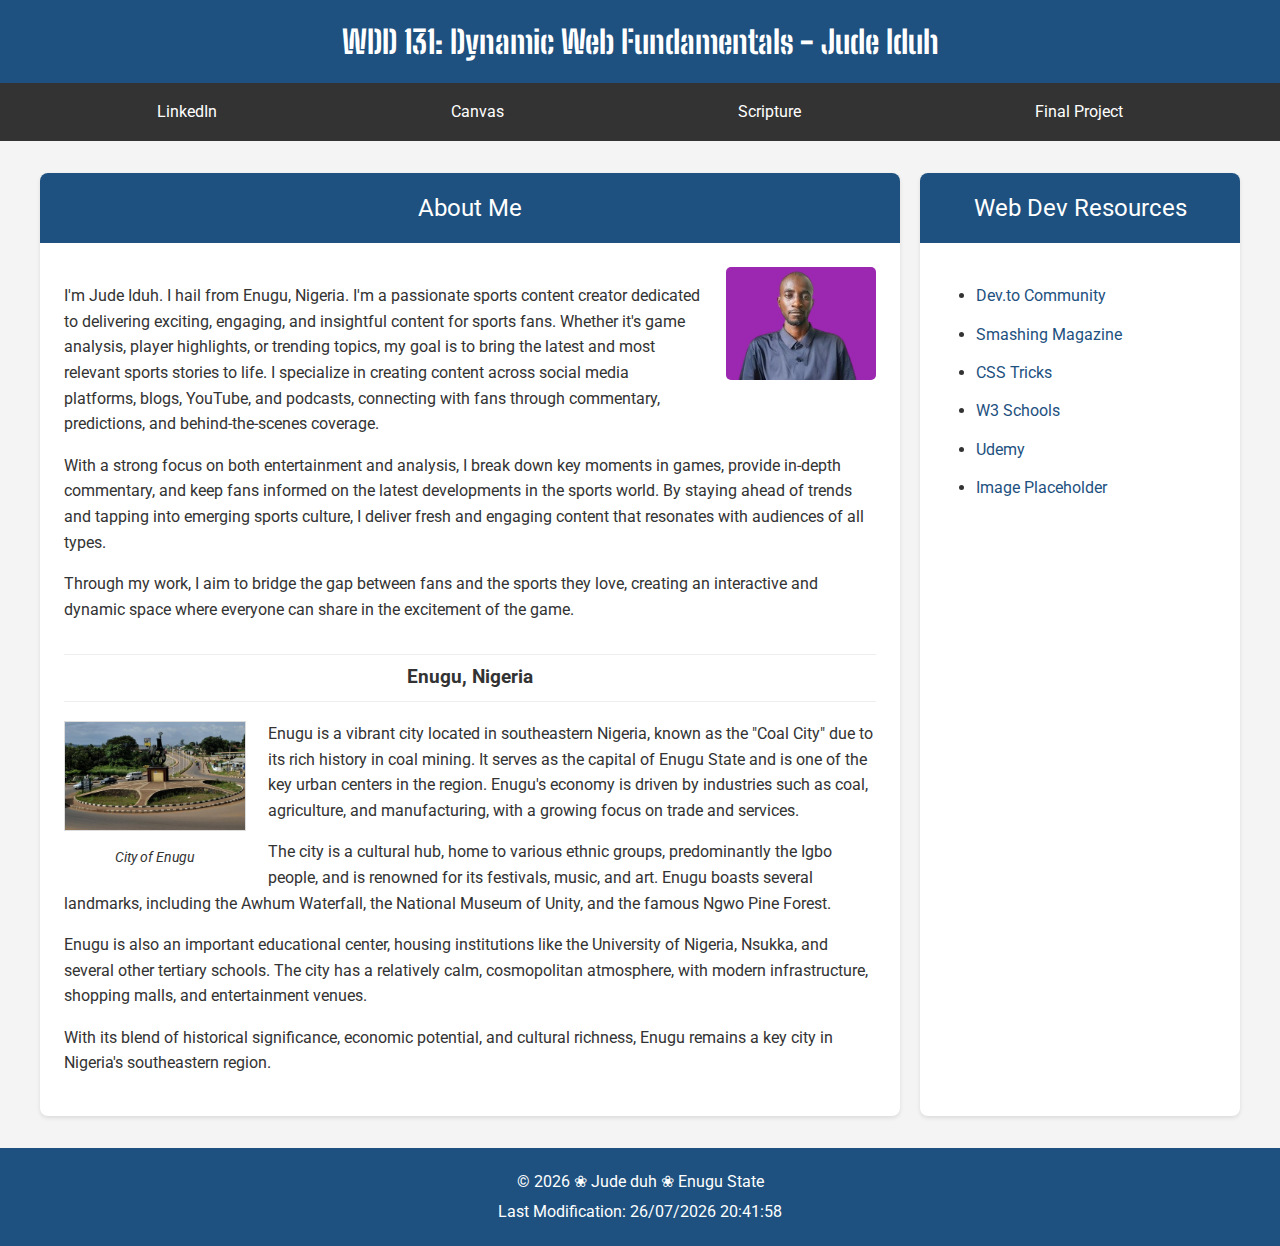
<file: index.html>
<!DOCTYPE html>
<html lang="en">
<head>
    <meta charset="UTF-8">
    <meta name="viewport" content="width=device-width, initial-scale=1.0">
    <meta name="description" content="WDD 131 – Dynamic Web Fundamentals - Jude Iduh">
    <meta name="author" content="Jude Iduh">
    <title>WDD 131 – Dynamic Web Fundamentals - Jude Iduh</title>
    <link rel="stylesheet" href="styles/base.css">
    <link rel="preconnect" href="https://fonts.googleapis.com">
    <link rel="preconnect" href="https://fonts.gstatic.com" crossorigin>
    <link href="https://fonts.googleapis.com/css2?family=Big+Shoulders+Stencil:wght@700&family=Roboto:wght@400&display=swap" rel="stylesheet">
</head>
<body>
    <header>
        <h1>WDD 131: Dynamic Web Fundamentals - Jude Iduh</h1>
    </header>
    <nav>
        <ul>
            <li><a href="https://www.linkedin.com/in/jude-iduh">LinkedIn</a></li>
            <li><a href="https://byupw.instructure.com/">Canvas</a></li>
            <li><a href="https://www.churchofjesuschrist.org/study/scriptures/bofm/1-ne/3?lang=eng&id=p7#p7">Scripture</a></li>
            <li><a href="final-project/index.html">Final Project</a></li>
        </ul>
    </nav>
    <main>
        <section class="card">
            <h2>About Me</h2>
            <div class="content-container">
                <img src="images/My-picture.png" alt="Jude Iduh profile picture">
                <p>
                    I'm Jude Iduh. I hail from Enugu, Nigeria. I'm a passionate sports content creator dedicated to delivering exciting, engaging, and insightful content for sports fans. Whether it's game analysis, player highlights, or trending topics, my goal is to bring the latest and most relevant sports stories to life. I specialize in creating content across social media platforms, blogs, YouTube, and podcasts, connecting with fans through commentary, predictions, and behind-the-scenes coverage.
                </p>
                <p>
                    With a strong focus on both entertainment and analysis, I break down key moments in games, provide in-depth commentary, and keep fans informed on the latest developments in the sports world. By staying ahead of trends and tapping into emerging sports culture, I deliver fresh and engaging content that resonates with audiences of all types.
                </p>
                <p>
                    Through my work, I aim to bridge the gap between fans and the sports they love, creating an interactive and dynamic space where everyone can share in the excitement of the game.
                </p>
                
                <h3>Enugu, Nigeria</h3>
                
                <figure>
                    <img src="images/Enugu.jpeg" alt="Enugu City">
                    <figcaption>City of Enugu</figcaption>
                </figure>
                
                <p>
                    Enugu is a vibrant city located in southeastern Nigeria, known as the "Coal City" due to its rich history in coal mining. It serves as the capital of Enugu State and is one of the key urban centers in the region. Enugu's economy is driven by industries such as coal, agriculture, and manufacturing, with a growing focus on trade and services.
                </p>
                <p>
                    The city is a cultural hub, home to various ethnic groups, predominantly the Igbo people, and is renowned for its festivals, music, and art. Enugu boasts several landmarks, including the Awhum Waterfall, the National Museum of Unity, and the famous Ngwo Pine Forest.
                </p>
                <p>
                    Enugu is also an important educational center, housing institutions like the University of Nigeria, Nsukka, and several other tertiary schools. The city has a relatively calm, cosmopolitan atmosphere, with modern infrastructure, shopping malls, and entertainment venues.
                </p>
                <p>
                    With its blend of historical significance, economic potential, and cultural richness, Enugu remains a key city in Nigeria's southeastern region.
                </p>
            </div>
        </section>

        <aside class="card">
            <h2>Web Dev Resources</h2>
            <div class="content-container">
                <ul>
                    <li><a href="https://dev.to/">Dev.to Community</a></li>
                    <li><a href="https://www.smashingmagazine.com/">Smashing Magazine</a></li>
                    <li><a href="https://css-tricks.com/">CSS Tricks</a></li>
                    <li><a href="https://www.w3schools.com/">W3 Schools</a></li>
                    <li><a href="https://www.udemy.com/">Udemy</a></li>
                    <li><a href="#">Image Placeholder</a></li>
                </ul>
            </div>
        </aside>
    </main>
  <footer>
        <p>&copy; <span id="year"></span> ❀ Jude duh ❀ Enugu State</p>
        <p id="lastModified">Last modification: 01/09/2025 12:13:33</p>

    <script src="scripts/getsdates.js" defer></script>
</body>
</html>
</file>
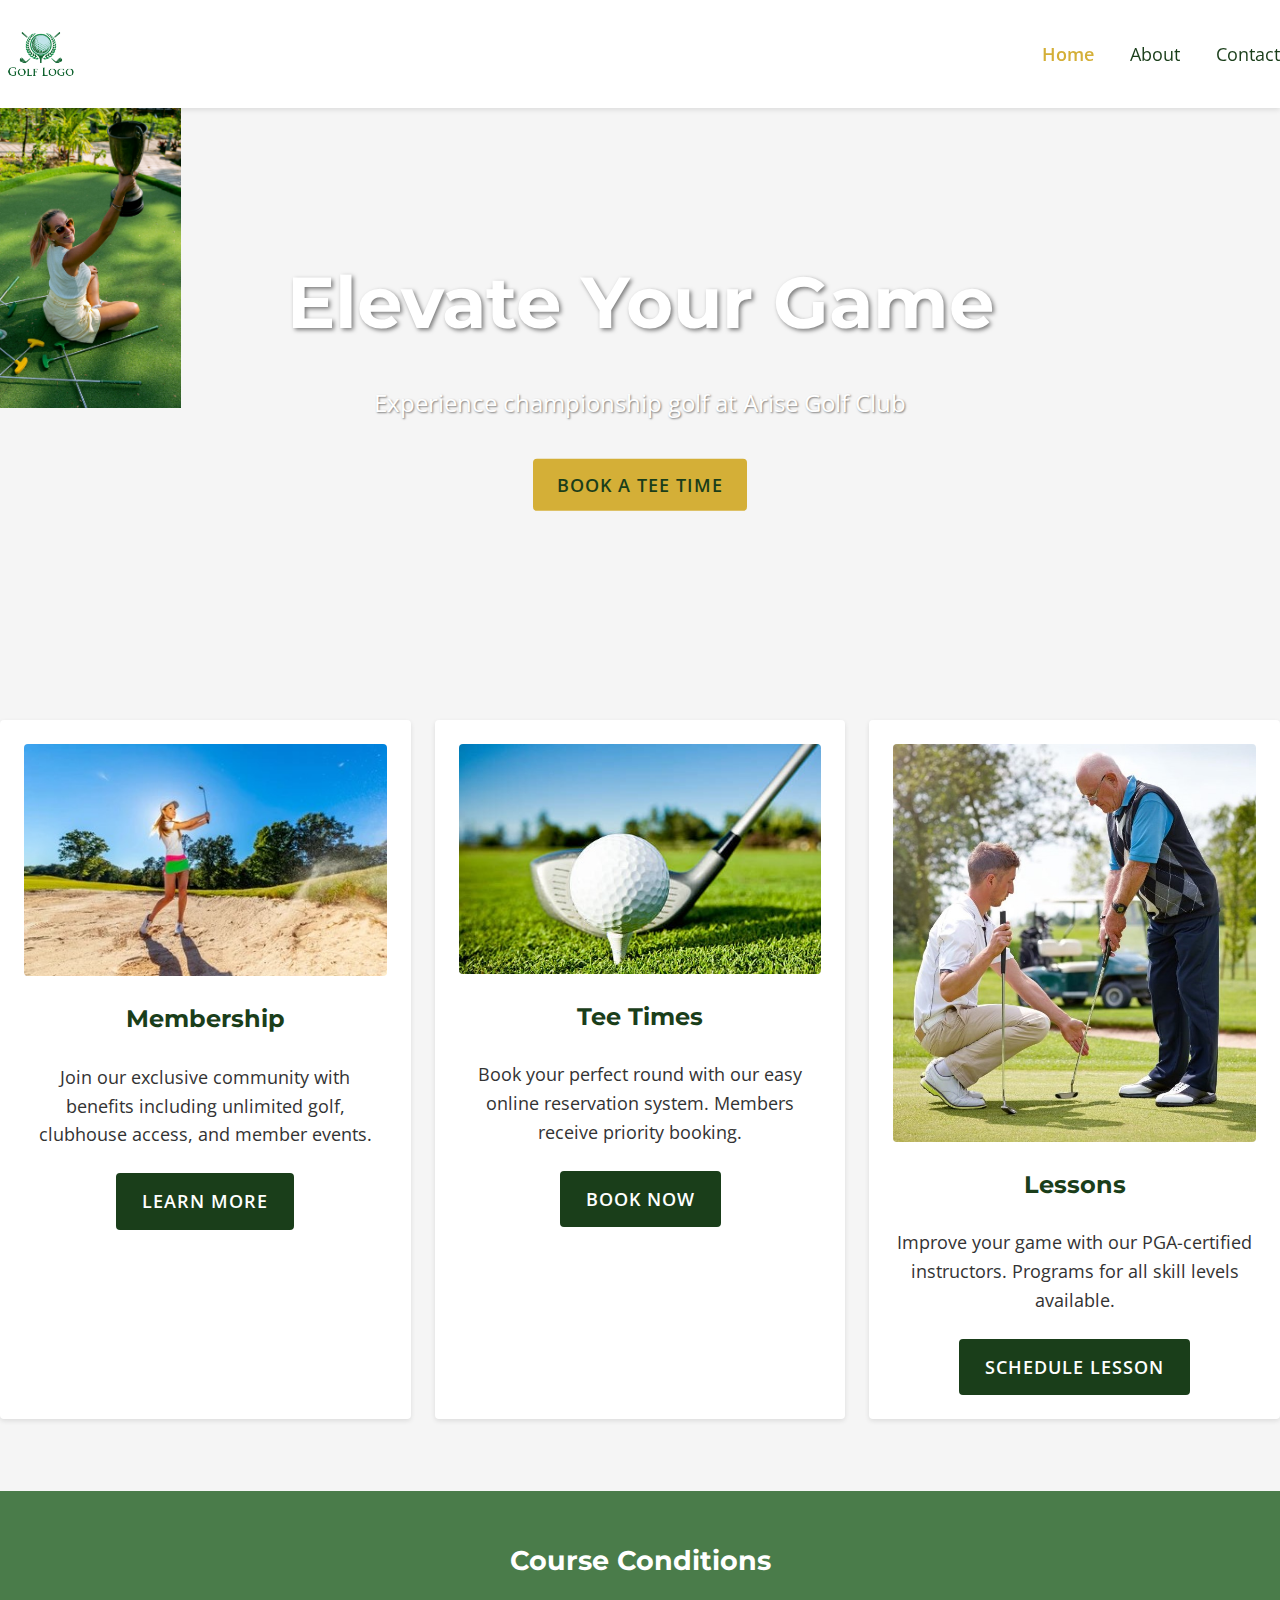
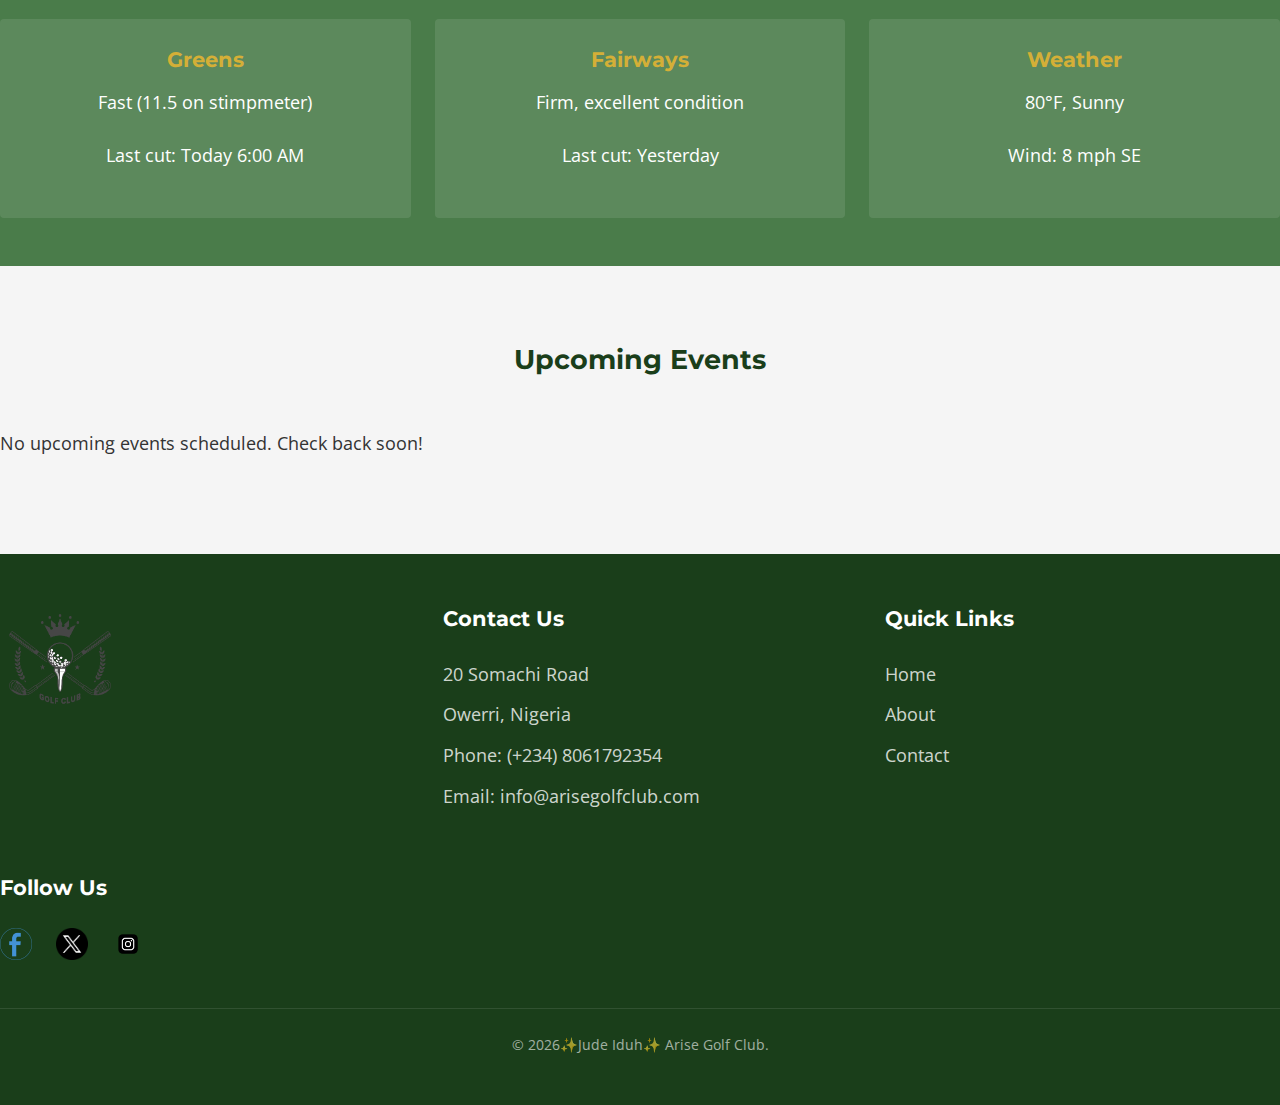
<file: project/index.html>
<!DOCTYPE html>
<html lang="en">
<head>
    <meta charset="UTF-8">
    <meta name="viewport" content="width=device-width, initial-scale=1.0">
    <meta name="description" content="Arise Golf Club - Premium golfing experience with world-class facilities and instruction">
    <title>Arise Golf Club | Home</title>
    <link rel="preconnect" href="https://fonts.googleapis.com">
    <link rel="preconnect" href="https://fonts.gstatic.com" crossorigin>
    <link href="https://fonts.googleapis.com/css2?family=Montserrat:wght@400;700&family=Open+Sans:wght@400;600&display=swap" rel="stylesheet">
    <link rel="stylesheet" href="styles/base.css">
    <link rel="stylesheet" href="styles/medium.css" media="(min-width: 768px)">
    <link rel="stylesheet" href="styles/large.css" media="(min-width: 1024px)">
    <link rel="icon" href="images/favicon.ico">
</head>
<body>
    <header>
        <div class="header-container">
            <a href="index.html" class="logo-link">
                <img src="images/logo.png" alt="Arise Golf Club Logo" width="150" height="100" loading="lazy">
            </a>
            <button id="menu-button" aria-label="Toggle navigation menu">☰</button>
            <nav>
                <ul class="nav-links">
                    <li><a href="index.html" class="active">Home</a></li>
                    <li><a href="about.html">About</a></li>
                    <li><a href="contact.html">Contact</a></li>
                </ul>
            </nav>
        </div>
    </header>

    <main>
        <section class="hero">
                <img src="./images/Hero-small.jpg" alt="Golf club hero-small" loading="eager" style="width: auto; height: 300px;">
            <!-- <picture>
                <source media="(min-width: 1024px)" srcset="images/hero-large.jpeg">
                <source media="(min-width: 768px)" srcset="images/hero-medium.jpeg">
            </picture> -->
            <div class="hero-content">
                <h1>Elevate Your Game</h1>
                <p>Experience championship golf at Arise Golf Club</p>
                <a href="contact.html" class="cta-button">Book a Tee Time</a>
            </div>
        </section>

        <section class="features">
            <div class="feature-card">
                <img src="images/membership.png" alt="Golf club membership" loading="lazy">
                <h2>Membership</h2>
                <p>Join our exclusive community with benefits including unlimited golf, clubhouse access, and member events.</p>
                <a href="about.html#membership" class="secondary-button">Learn More</a> 
            </div>
            <div class="feature-card">
                <img src="images/tee-times.jpg" alt="Golfers on tee box" loading="lazy">
                <h2>Tee Times</h2>
                <p>Book your perfect round with our easy online reservation system. Members receive priority booking.</p>
                <a href="contact.html" class="secondary-button">Book Now</a>
            </div>
            <div class="feature-card">
                <img src="images/lessons.jpg" alt="Golf instructor with student" loading="lazy">
                <h2>Lessons</h2>
                <p>Improve your game with our PGA-certified instructors. Programs for all skill levels available.</p>
                <a href="contact.html#lessons" class="secondary-button">Schedule Lesson</a>
            </div>
        </section>

        <section class="course-conditions">
            <h2>Course Conditions</h2>
            <div class="conditions-container">
                <div class="condition-card">
                    <h3>Greens</h3>
                    <p>Fast (11.5 on stimpmeter)</p>
                    <p>Last cut: Today 6:00 AM</p>
                </div>
                <div class="condition-card">
                    <h3>Fairways</h3>
                    <p>Firm, excellent condition</p>
                    <p>Last cut: Yesterday</p>
                </div>
                <div class="condition-card">
                    <h3>Weather</h3>
                    <p>80°F, Sunny</p>
                    <p>Wind: 8 mph SE</p>
                </div>
            </div>
        </section>

        <section class="upcoming-events">
            <h2>Upcoming Events</h2>
            <div id="events-container">
                <!-- JavaScript will populate this -->
            </div>
        </section>
    </main>

    <footer>
        <div class="footer-container">
            <div class="footer-logo">
                <img src="images/logo-white.png" alt="Arise Golf Club Logo" width="120" height="80" loading="lazy">
            </div>
            <div class="footer-contact">
                <h3>Contact Us</h3>
                <p>20 Somachi Road</p>
                <p>Owerri, Nigeria</p>
                <p>Phone: (+234) 8061792354</p> 
                <p>Email: info@arisegolfclub.com</p>
            </div>
            <div class="footer-links">
                <h3>Quick Links</h3>
                <ul>
                    <li><a href="index.html">Home</a></li>
                    <li><a href="about.html">About</a></li>
                    <li><a href="contact.html">Contact</a></li>
                     
                </ul>
            </div>
            <div class="footer-social">
                <h3>Follow Us</h3>
                <div class="social-icons">
                    <a href="#"><img src="images/facebook.jpg" alt="Facebook" width="32" height="32" loading="lazy"></a>
                    <a href="#"><img src="images/twitter.png" alt="Twitter" width="32" height="32" loading="lazy"></a>
                    <a href="#"><img src="images/instagram.webp" alt="Instagram" width="32" height="32" loading="lazy"></a>
                </div>
            </div>
        </div>
        <div class="footer-bottom">
            <p>&copy; <span id="current-year"></span>✨Jude Iduh✨ Arise Golf Club.</p>
        </div>
    </footer>

    <script src="scripts/main.js" defer></script>
</body>
</html>
</file>
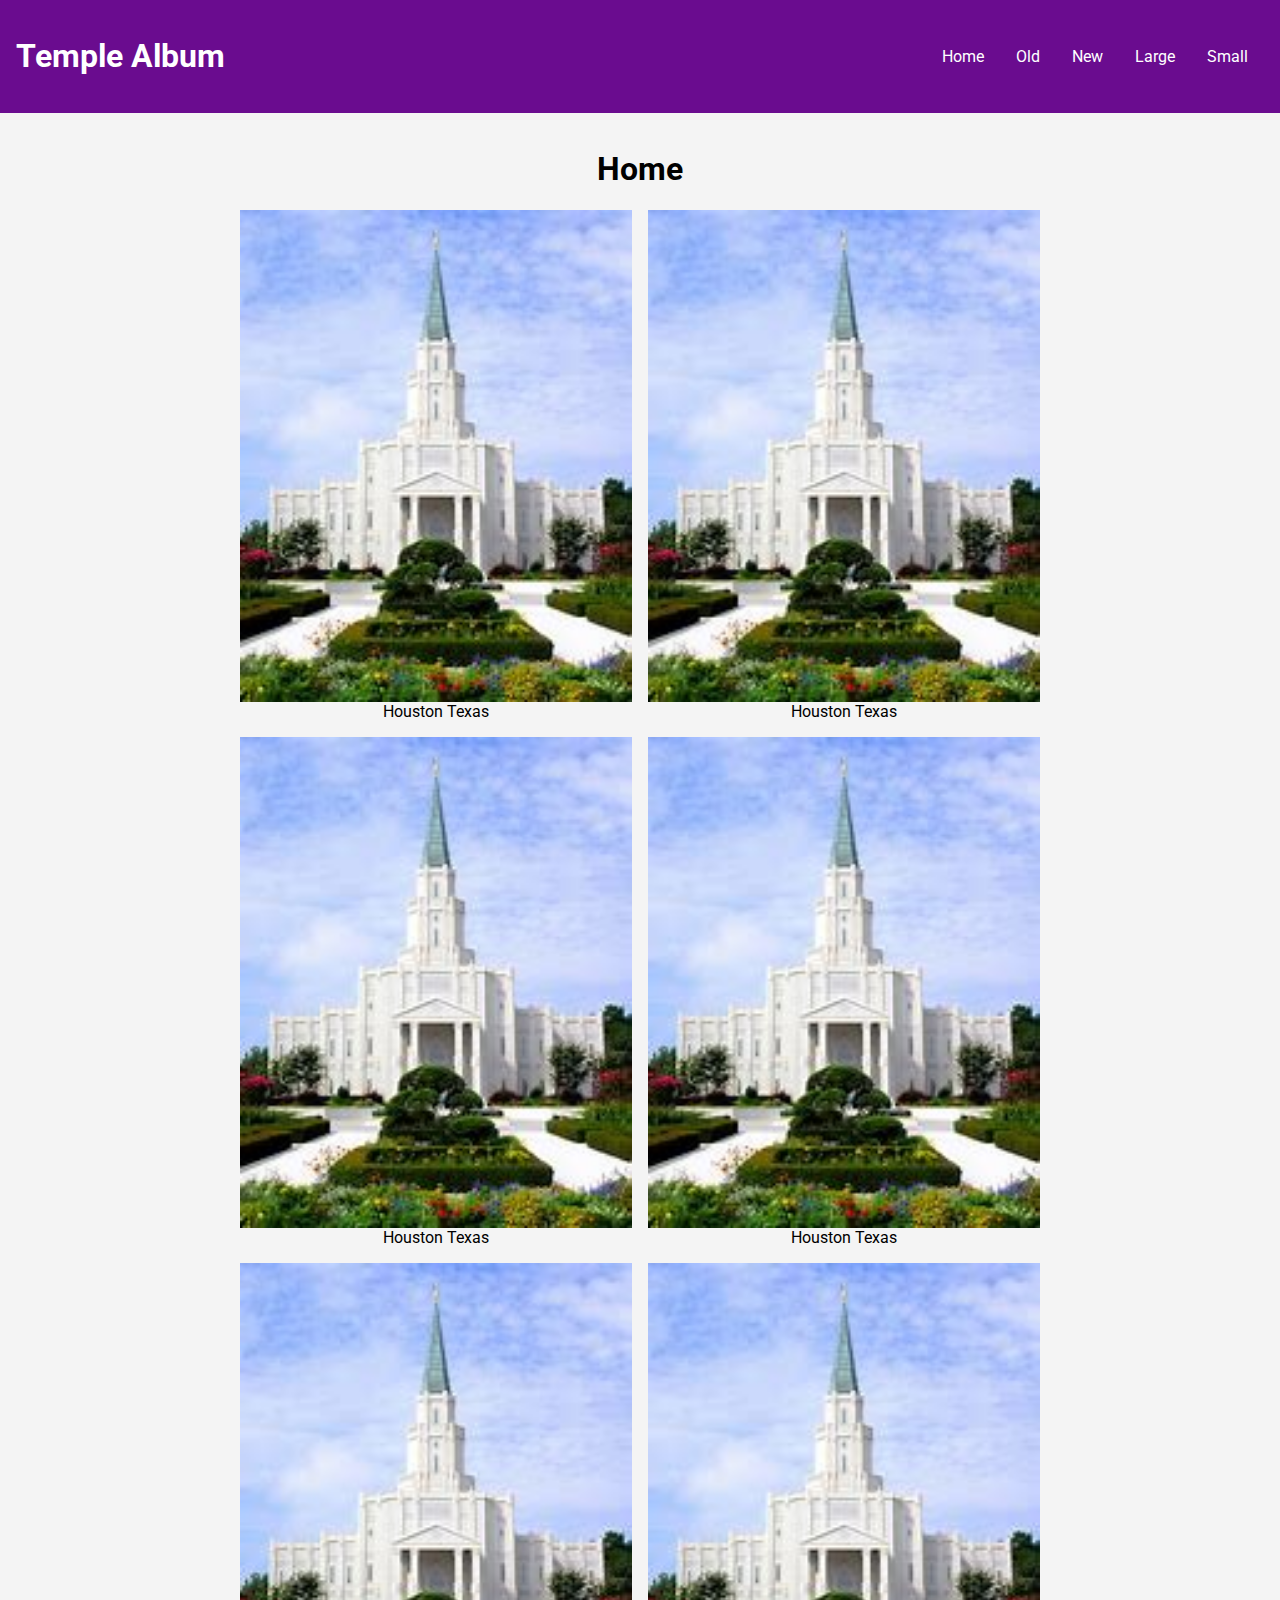
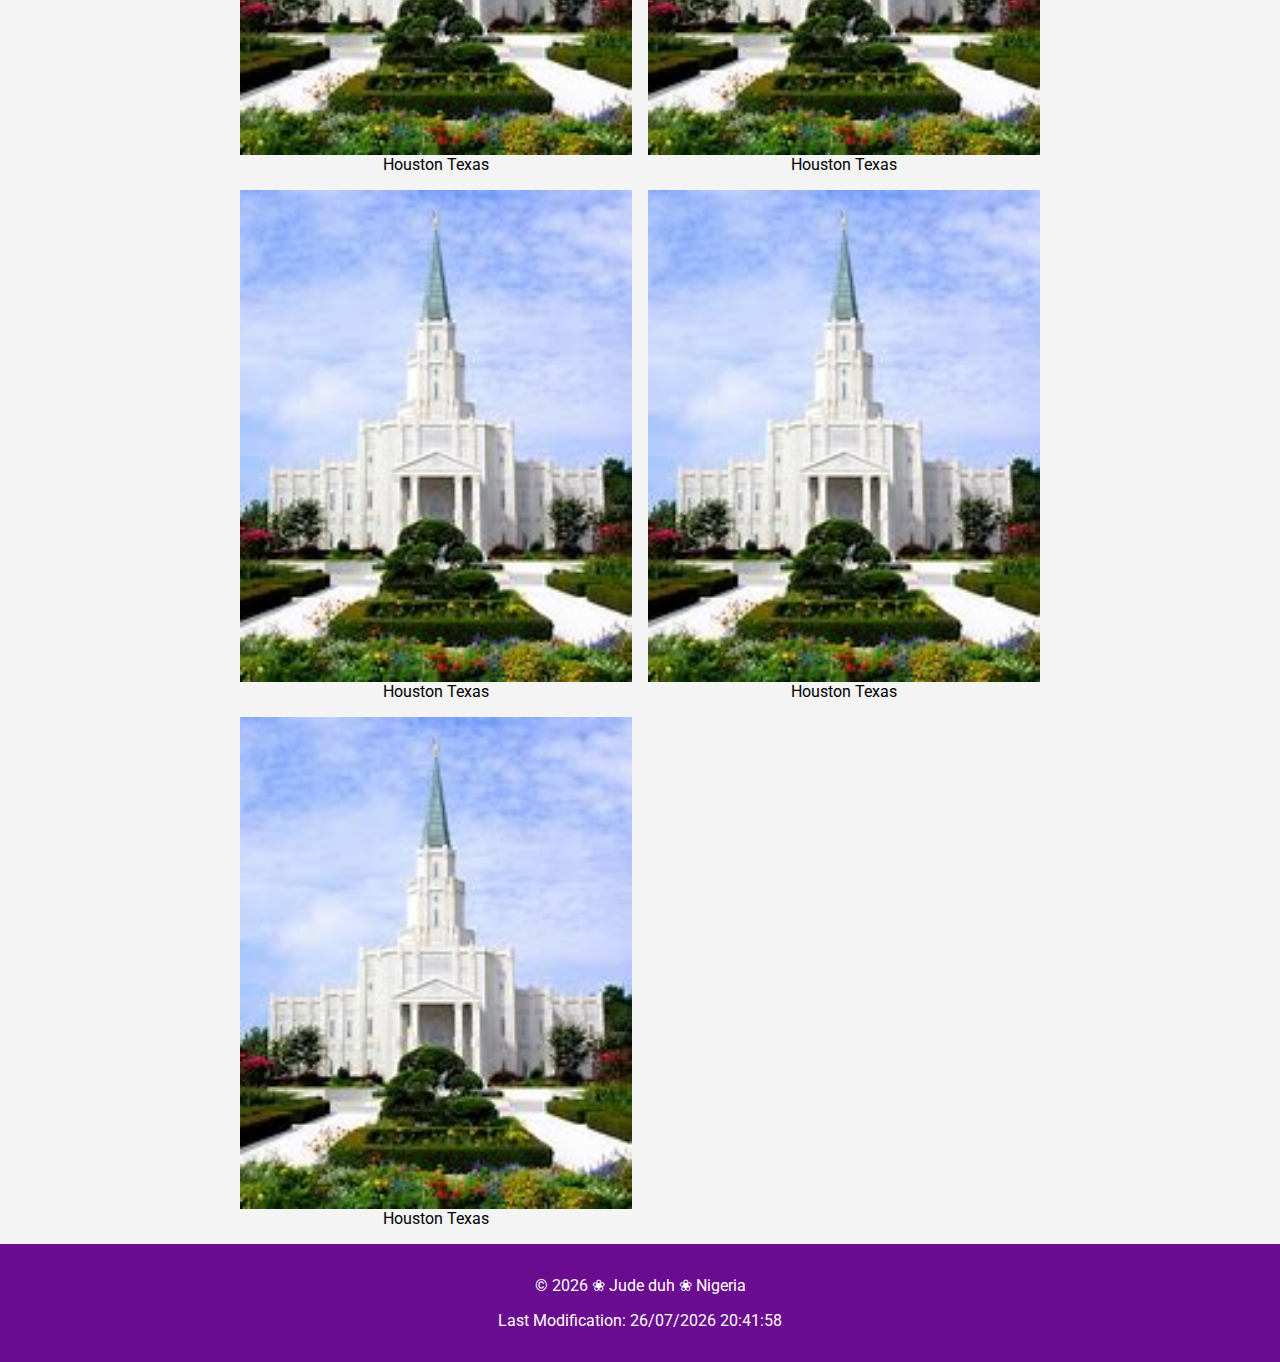
<file: temples.html>
<!DOCTYPE html>
<html lang="en">
<head>
    <meta charset="UTF-8">
    <meta name="viewport" content="width=device-width, initial-scale=1.0">
    <title>Temple Album</title>
    <link rel="stylesheet" href="styles/temples.css">
    <link rel="stylesheet" href="styles/temples-large.css" media="(min-width: 768px)">
    <link rel="preconnect" href="https://fonts.googleapis.com">
    <link rel="preconnect" href="https://fonts.gstatic.com" crossorigin>
    <link href="https://fonts.googleapis.com/css2?family=Big+Shoulders+Stencil:wght@700&family=Roboto:wght@400&display=swap" rel="stylesheet">
    <script src="scripts/temples.js" defer></script>
</head>
<body>
    <header>
        <h1>Temple Album</h1>
        <nav>
            <button id="menu"></button>
            <ul class="navigation">
                <li><a href="#">Home</a></li>
                <li><a href="#">Old</a></li>
                <li><a href="#">New</a></li>
                <li><a href="#">Large</a></li>
                <li><a href="#">Small</a></li>
            </ul>
        </nav>
    </header>
    <main>
        <h1>Home</h1>
        <div class="gallery">
            <figure>
                <img src="images/Houston Texas.jpeg" alt="Houston Texas">
                <figcaption>Houston Texas</figcaption>
            </figure>
            <figure>
                <img src="images/Houston Texas.jpeg" alt="Houston Texas">
                <figcaption>Houston Texas</figcaption>
            </figure>
            <figure>
                <img src="images/Houston Texas.jpeg" alt="Houston Texas">
                <figcaption>Houston Texas</figcaption>
            </figure>
            <figure>
                <img src="images/Houston Texas.jpeg" alt="Houston Texas">
                <figcaption>Houston Texas</figcaption>
            </figure>
            <figure>
                <img src="images/Houston Texas.jpeg" alt="Houston Texas">
                <figcaption>Houston Texas</figcaption>
            </figure>
            <figure>
                <img src="images/Houston Texas.jpeg" alt="Houston Texas">
                <figcaption>Houston Texas</figcaption>
            </figure>
            <figure>
                <img src="images/Houston Texas.jpeg" alt="Houston Texas">
                <figcaption>Houston Texas</figcaption>
            </figure>
            <figure>
                <img src="images/Houston Texas.jpeg" alt="Houston Texas">
                <figcaption>Houston Texas</figcaption>
            </figure>
            <figure>
                <img src="images/Houston Texas.jpeg" alt="Houston Texas">
                <figcaption>Houston Texas</figcaption>
            </figure>

        </div>
    </main>
    <footer>
        <p>&copy; <span id="year"></span> ❀ Jude duh ❀ Nigeria</p>
        <p id="lastModified">Last modification: 01/09/2025 12:13:33</p>

    <script src="scripts/getsdates.js" defer></script>
</body>
</html>
</file>
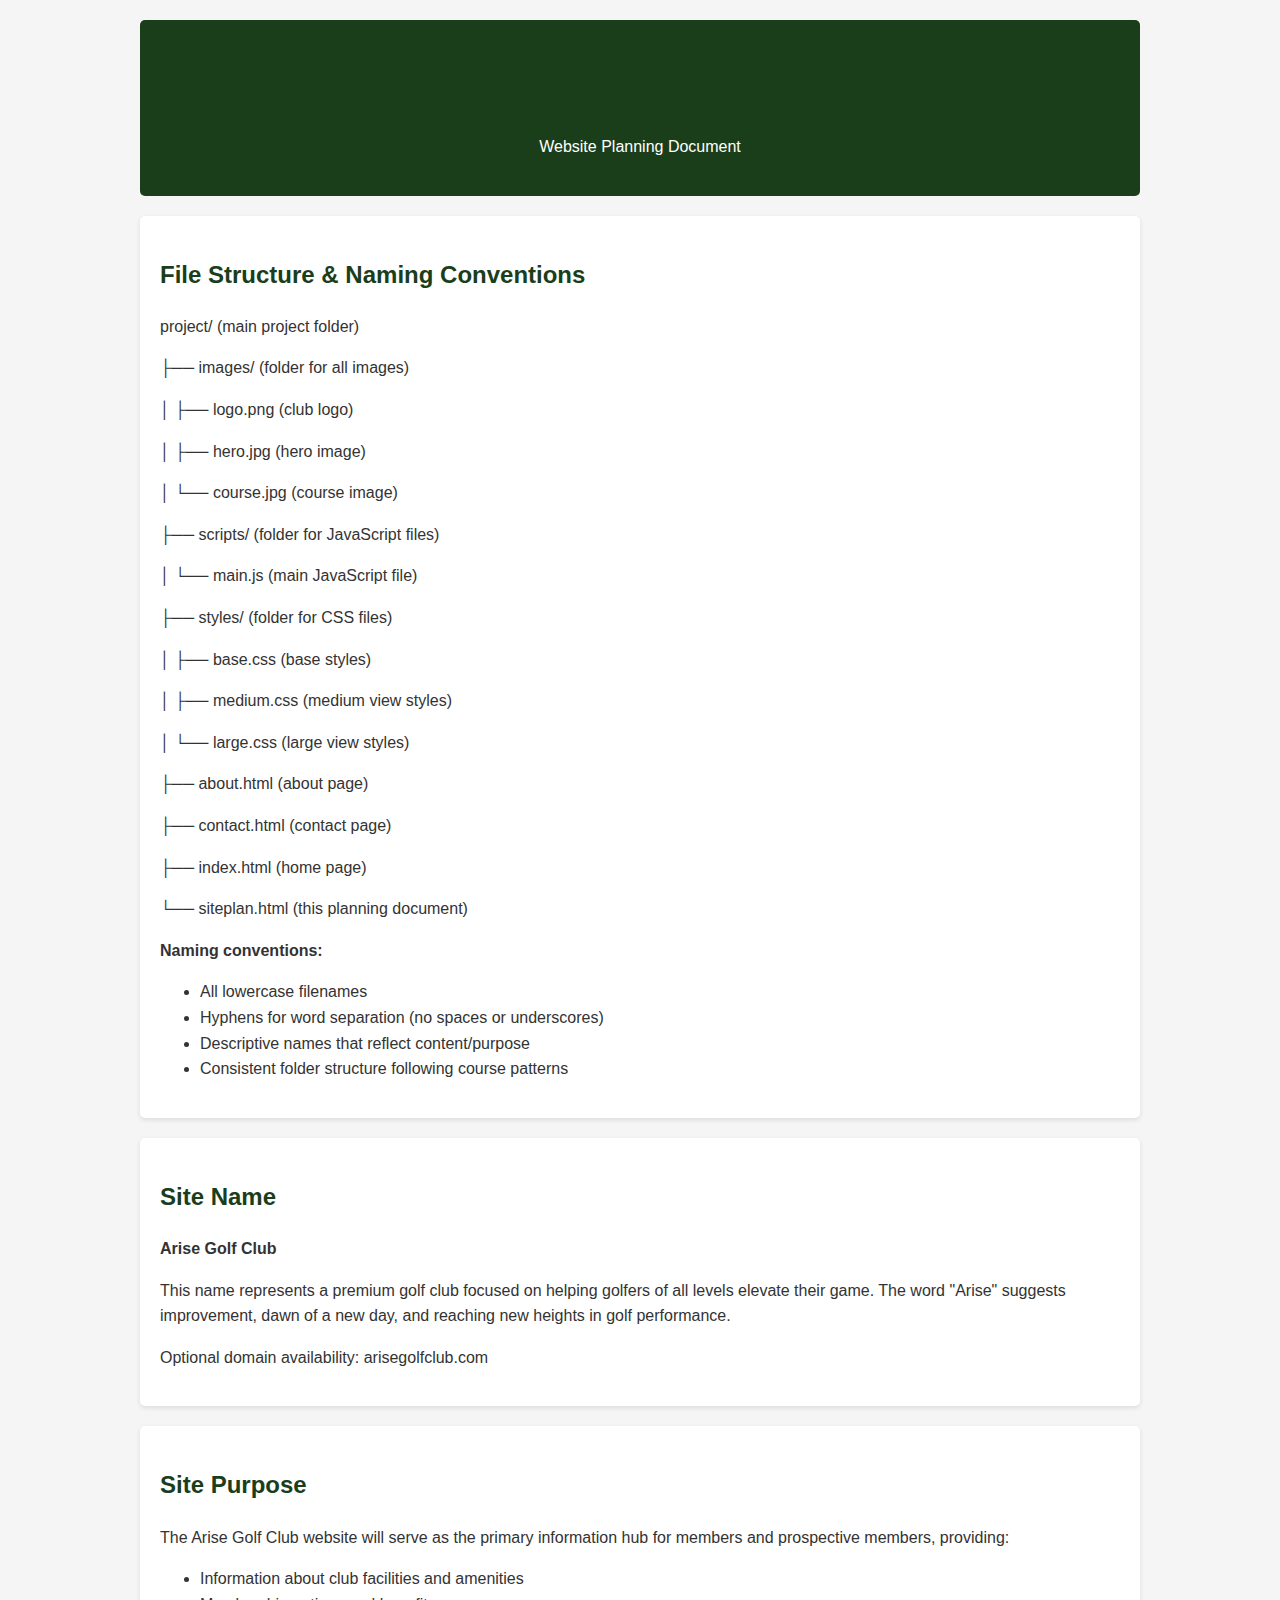
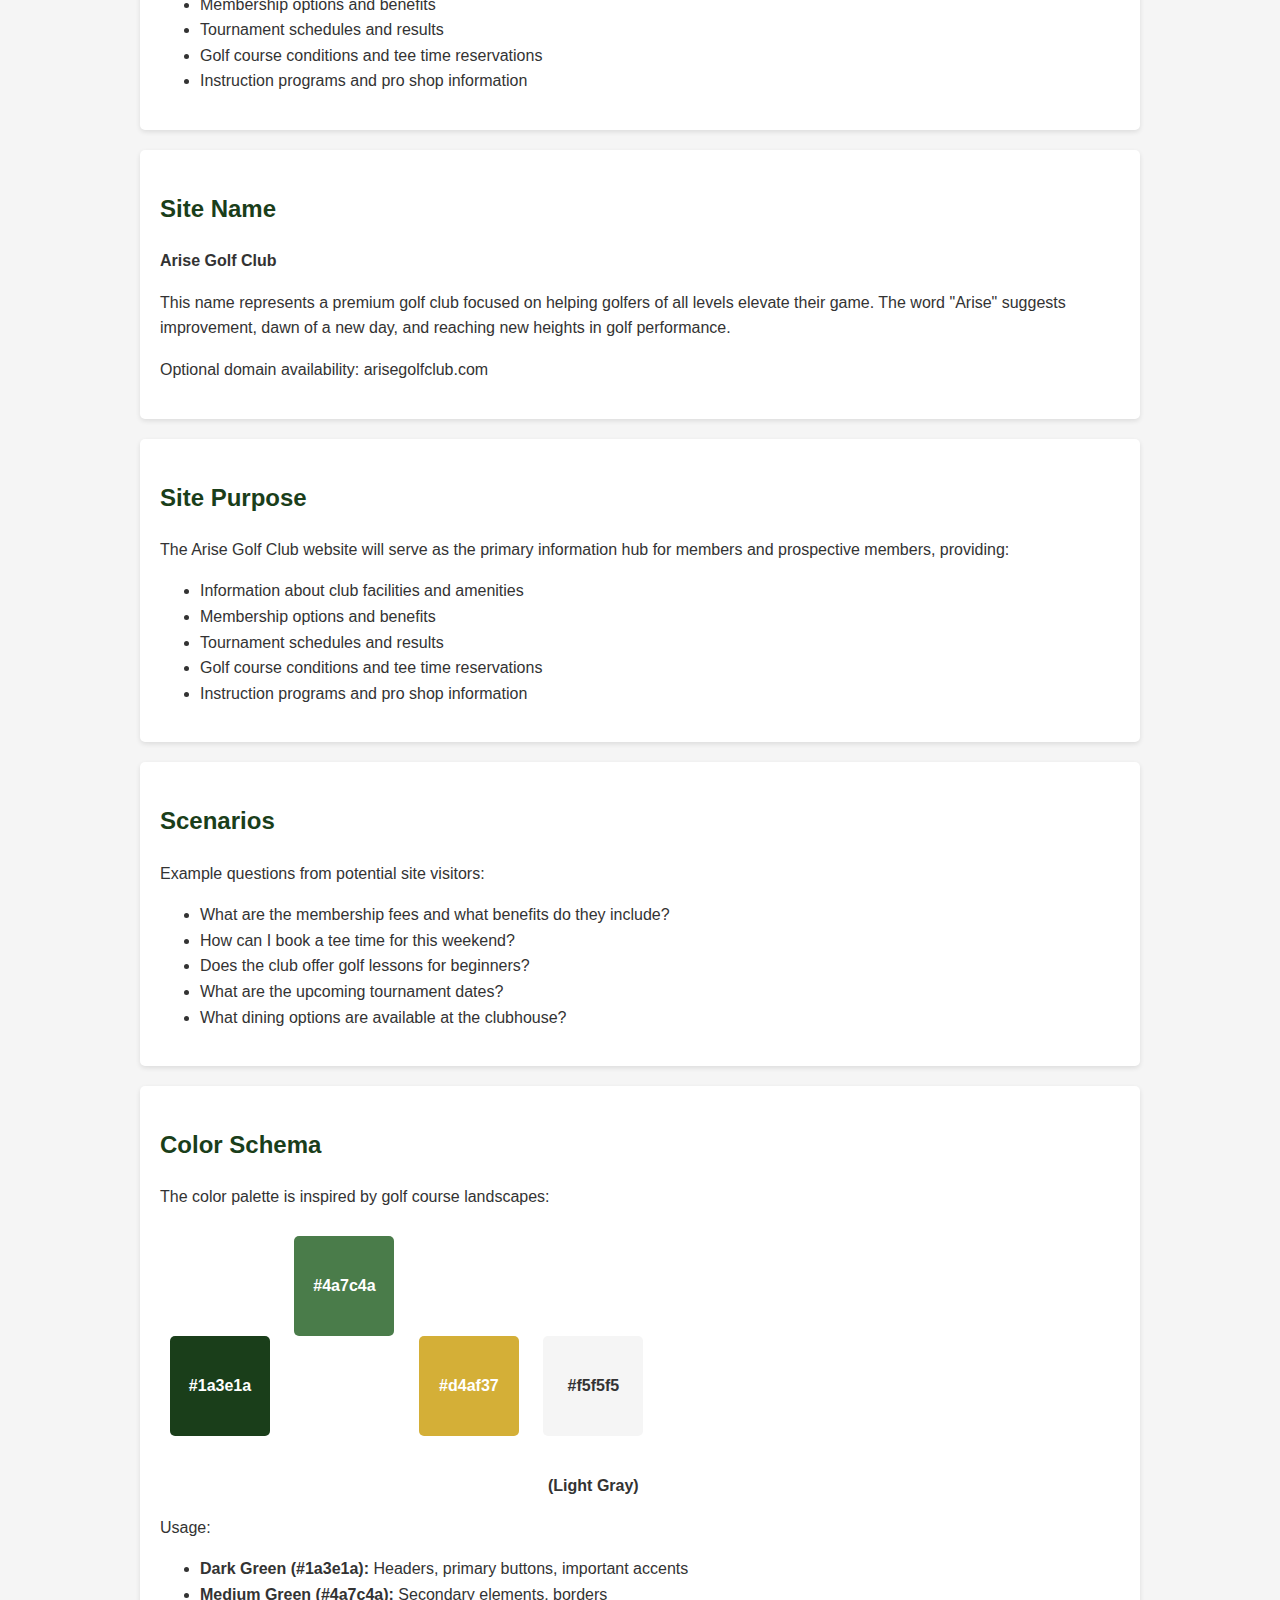
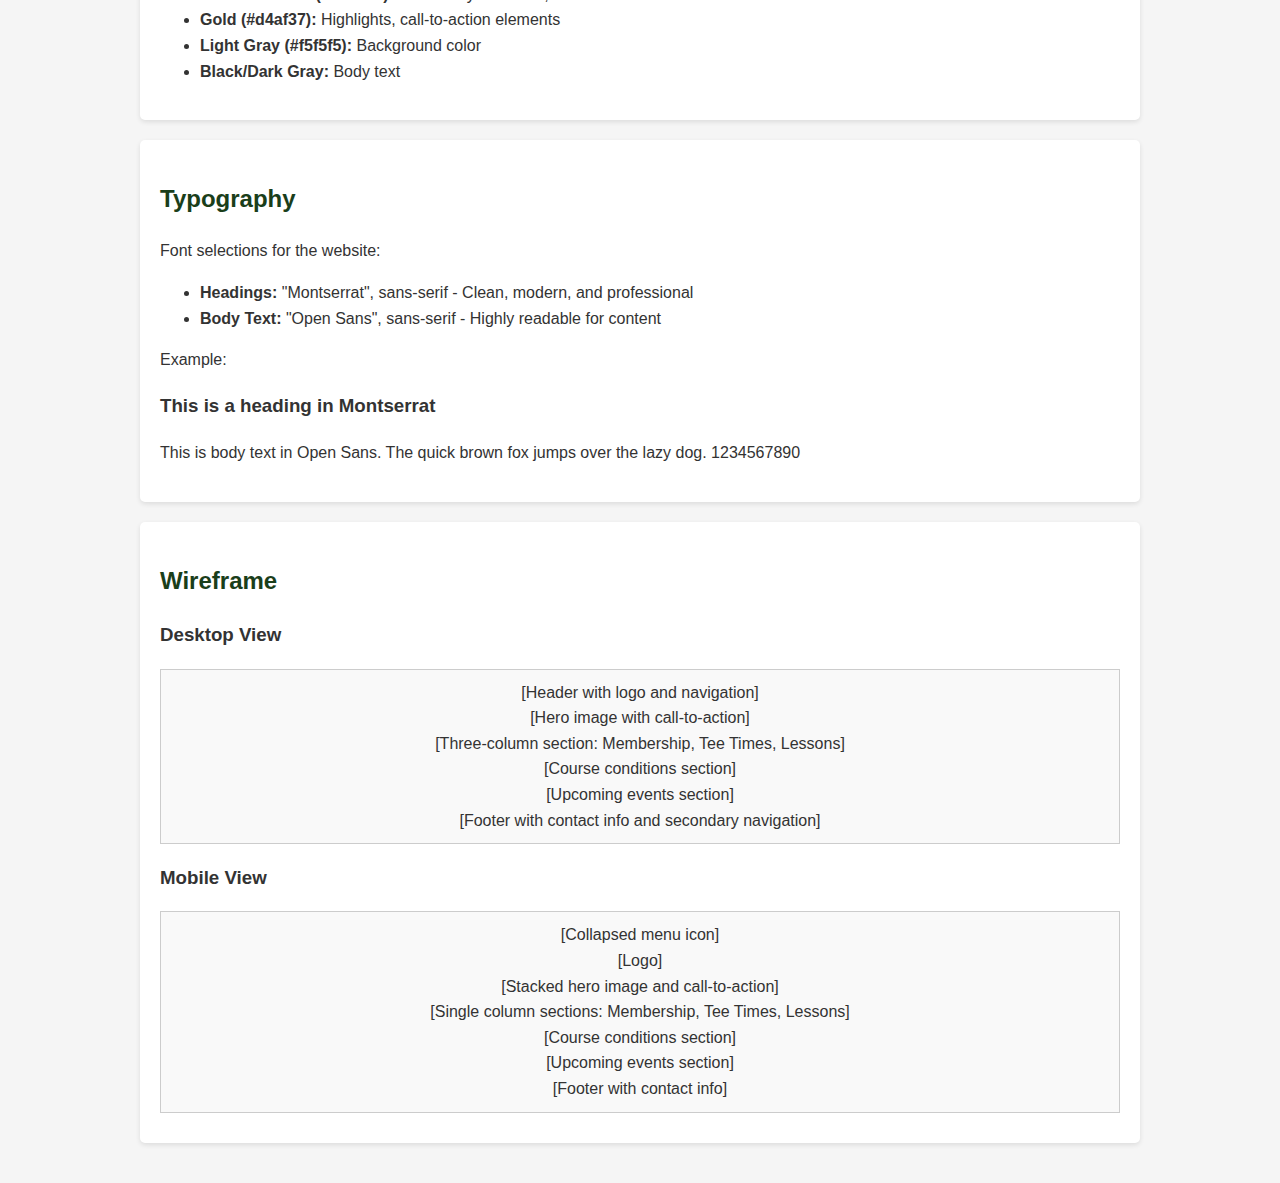
<file: project/siteplan.html>
<!DOCTYPE html>
<html lang="en">
<head>
    <meta charset="UTF-8">
    <meta name="viewport" content="width=device-width, initial-scale=1.0">
    <title>Arise Golf Club - Website Plan</title>
    <style>
        body {
            font-family: 'Segoe UI', Tahoma, Geneva, Verdana, sans-serif;
            line-height: 1.6;
            color: #333;
            max-width: 1000px;
            margin: 0 auto;
            padding: 20px;
            background-color: #f5f5f5;
        }
        header {
            background-color: #1a3e1a;
            color: white;
            padding: 20px;
            text-align: center;
            border-radius: 5px;
            margin-bottom: 20px;
        }
        h1, h2 {
            color: #1a3e1a;
        }
        section {
            background-color: white;
            padding: 20px;
            margin-bottom: 20px;
            border-radius: 5px;
            box-shadow: 0 2px 5px rgba(0,0,0,0.1);
        }
        .color-swatch {
            display: inline-block;
            width: 100px;
            height: 100px;
            margin: 10px;
            text-align: center;
            line-height: 100px;
            color: white;
            font-weight: bold;
            border-radius: 5px;
        }
        .wireframe {
            border: 1px solid #ccc;
            padding: 10px;
            margin: 10px 0;
            text-align: center;
            background-color: #f9f9f9;
        }
    </style>
</head>
<body>
    <header>
        <h1>Arise Golf Club</h1>
        <p>Website Planning Document</p>
    </header>

    <section id="file-structure">
        <h2>File Structure & Naming Conventions</h2>
        <div class="file-structure">
            <p>project/ (main project folder)</p>
            <p>├── images/ (folder for all images)</p>
            <p>│   ├── logo.png (club logo)</p>
            <p>│   ├── hero.jpg (hero image)</p>
            <p>│   └── course.jpg (course image)</p>
            <p>├── scripts/ (folder for JavaScript files)</p>
            <p>│   └── main.js (main JavaScript file)</p>
            <p>├── styles/ (folder for CSS files)</p>
            <p>│   ├── base.css (base styles)</p>
            <p>│   ├── medium.css (medium view styles)</p>
            <p>│   └── large.css (large view styles)</p>
            <p>├── about.html (about page)</p>
            <p>├── contact.html (contact page)</p>
            <p>├── index.html (home page)</p>
            <p>└── siteplan.html (this planning document)</p>
        </div>
        <p><strong>Naming conventions:</strong></p>
        <ul>
            <li>All lowercase filenames</li>
            <li>Hyphens for word separation (no spaces or underscores)</li>
            <li>Descriptive names that reflect content/purpose</li>
            <li>Consistent folder structure following course patterns</li>
        </ul>
    </section>

    <section id="site-name">
        <h2>Site Name</h2>
        <p><strong>Arise Golf Club</strong></p>
        <p>This name represents a premium golf club focused on helping golfers of all levels elevate their game. The word "Arise" suggests improvement, dawn of a new day, and reaching new heights in golf performance.</p>
        <p>Optional domain availability: arisegolfclub.com</p>
    </section>

    <!-- Rest of the document remains the same as previous version -->
    <section id="site-purpose">
        <h2>Site Purpose</h2>
        <p>The Arise Golf Club website will serve as the primary information hub for members and prospective members, providing:</p>
        <ul>
            <li>Information about club facilities and amenities</li>
            <li>Membership options and benefits</li>
            <li>Tournament schedules and results</li>
            <li>Golf course conditions and tee time reservations</li>
            <li>Instruction programs and pro shop information</li>
        </ul>
    </section>

   
    <section id="site-name">
        <h2>Site Name</h2>
        <p><strong>Arise Golf Club</strong></p>
        <p>This name represents a premium golf club focused on helping golfers of all levels elevate their game. The word "Arise" suggests improvement, dawn of a new day, and reaching new heights in golf performance.</p>
        <p>Optional domain availability: arisegolfclub.com</p>
    </section>

    <section id="site-purpose">
        <h2>Site Purpose</h2>
        <p>The Arise Golf Club website will serve as the primary information hub for members and prospective members, providing:</p>
        <ul>
            <li>Information about club facilities and amenities</li>
            <li>Membership options and benefits</li>
            <li>Tournament schedules and results</li>
            <li>Golf course conditions and tee time reservations</li>
            <li>Instruction programs and pro shop information</li>
        </ul>
    </section>

    <section id="scenarios">
        <h2>Scenarios</h2>
        <p>Example questions from potential site visitors:</p>
        <ul>
            <li>What are the membership fees and what benefits do they include?</li>
            <li>How can I book a tee time for this weekend?</li>
            <li>Does the club offer golf lessons for beginners?</li>
            <li>What are the upcoming tournament dates?</li>
            <li>What dining options are available at the clubhouse?</li>
        </ul>
    </section>

    <section id="color-schema">
        <h2>Color Schema</h2>
        <p>The color palette is inspired by golf course landscapes:</p>
        <div class="color-swatch" style="background-color: #1a3e1a;">#1a3e1a<br>(Dark Green)</div>
        <div class="color-swatch" style="background-color: #4a7c4a;">#4a7c4a<br>(Medium Green)</div>
        <div class="color-swatch" style="background-color: #d4af37;">#d4af37<br>(Gold)</div>
        <div class="color-swatch" style="background-color: #f5f5f5; color: #333;">#f5f5f5<br>(Light Gray)</div>
        <p>Usage:</p>
        <ul>
            <li><strong>Dark Green (#1a3e1a):</strong> Headers, primary buttons, important accents</li>
            <li><strong>Medium Green (#4a7c4a):</strong> Secondary elements, borders</li>
            <li><strong>Gold (#d4af37):</strong> Highlights, call-to-action elements</li>
            <li><strong>Light Gray (#f5f5f5):</strong> Background color</li>
            <li><strong>Black/Dark Gray:</strong> Body text</li>
        </ul>
    </section>

    <section id="typography">
        <h2>Typography</h2>
        <p>Font selections for the website:</p>
        <ul>
            <li><strong>Headings:</strong> "Montserrat", sans-serif - Clean, modern, and professional</li>
            <li><strong>Body Text:</strong> "Open Sans", sans-serif - Highly readable for content</li>
        </ul>
        <p>Example:</p>
        <h3 style="font-family: 'Montserrat', sans-serif;">This is a heading in Montserrat</h3>
        <p style="font-family: 'Open Sans', sans-serif;">This is body text in Open Sans. The quick brown fox jumps over the lazy dog. 1234567890</p>
    </section>

    <section id="wireframe">
        <h2>Wireframe</h2>
        <h3>Desktop View</h3>
        <div class="wireframe">
            [Header with logo and navigation]<br>
            [Hero image with call-to-action]<br>
            [Three-column section: Membership, Tee Times, Lessons]<br>
            [Course conditions section]<br>
            [Upcoming events section]<br>
            [Footer with contact info and secondary navigation]
        </div>
        
        <h3>Mobile View</h3>
        <div class="wireframe">
            [Collapsed menu icon]<br>
            [Logo]<br>
            [Stacked hero image and call-to-action]<br>
            [Single column sections: Membership, Tee Times, Lessons]<br>
            [Course conditions section]<br>
            [Upcoming events section]<br>
            [Footer with contact info]
        </div>
    </section>
</body>
</html>
</file>
<file: styles/base.css>
/* 
 * CSS Variables Declaration
 * Using CSS custom properties (variables) to maintain consistent styling across the site
 * This makes it easy to update colors and styles in one place
 */
 :root {
    --primary-color: #1e5180; /* Dark blue to match the wireframe */
    --secondary-color: #ffffff; /* White for card background */
    --text-color: #333; /* Dark gray for main text */
    --link-color: white; /* White for links in dark areas */
    --hover-color: #333; /* Darker hover color for nav */
    --font-family: "Roboto", sans-serif; /* Main font family */
    --accent-color: #333333; /* Dark gray for nav bar */
    --box-shadow: 0 2px 4px rgba(0, 0, 0, 0.1); /* Subtle shadow for cards */
}

/* 
 * Body Styles
 * Base styles for the entire document
 */
body {
    font-family: var(--font-family); /* Apply the font family from variables */
    margin: 0; /* Remove default margin */
    padding: 0; /* Remove default padding */
    background-color: #f4f4f4; /* Light gray background */
    color: var(--text-color); /* Set the text color from variables */
    line-height: 1.6; /* Improve text readability with line spacing */
}

/* 
 * Header Styles
 * Styles for the top banner with site title
 */
header {
    background-color: var(--primary-color); /* Blue background from variables */
    color: var(--link-color); /* White text from variables */
    padding: 1rem 0; /* Add space above and below (16px) */
    text-align: center; /* Center the header text */
}

/* 
 * Main Heading Style
 * Style for the site title in the header
 */
header h1 {
    margin: 0; /* Remove default margin */
    font-family: 'Big Shoulders Stencil', sans-serif; /* Special font for headings */
    font-weight: 700; /* Bold font weight */
}

/* 
 * Navigation Bar Styles
 * Styles for the top navigation menu
 */
nav {
    background-color: var(--accent-color); /* Dark gray background from variables */
    padding: 0.5rem 0; /* Add space above and below (8px) */
}

/* 
 * Navigation List Styles
 * Create a horizontal navigation menu
 */
nav ul {
    display: flex; /* Use flexbox for horizontal layout */
    justify-content: space-around; /* Distribute items evenly */
    list-style: none; /* Remove bullet points */
    padding: 0; /* Remove default padding */
    margin: 0; /* Remove default margin */
    max-width: 1200px; /* Limit width to match main content */
    margin: 0 auto; /* Center the navigation */
}

/* 
 * Navigation List Item Styles
 */
nav ul li {
    margin: 0; /* Remove default margin */
}

/* 
 * Navigation Link Styles
 * Style for the links in the navigation bar
 */
nav ul li a {
    color: var(--link-color); /* White text from variables */
    text-decoration: none; /* Remove underline */
    padding: 0.5rem 1rem; /* Add space around links (8px top/bottom, 16px left/right) */
    display: block; /* Make the entire area clickable */
    transition: background-color 0.3s ease; /* Smooth transition for hover effect */
}

/* 
 * Navigation Link Hover and Active States
 * Styles for when links are hovered over or active
 */
nav ul li a:hover, nav ul li a.active {
    background-color: var(--hover-color); /* Darker background on hover */
}

/* 
 * Main Content Styles
 * Container for the main content area
 */
main {
    max-width: 1200px; /* Limit width for readability */
    margin: 2rem auto; /* Center content and add space (32px top/bottom) */
    padding: 0 1rem; /* Add side padding (16px left/right) */
    display: flex; /* Use flexbox for layout */
    gap: 20px; /* Space between flex items */
}

/* 
 * Card Styles
 * Common styles for content cards
 */
.card {
    background-color: var(--secondary-color); /* White background from variables */
    border-radius: 8px; /* Rounded corners */
    box-shadow: var(--box-shadow); /* Add subtle shadow from variables */
    overflow: hidden; /* Ensure content doesn't break the rounded corners */
    margin-bottom: 0; /* Remove bottom margin */
}

/* 
 * Main Section Card Styles
 * The primary content area takes up available space
 */
section.card {
    flex: 1; /* Allow the section to grow and fill available space */
}

/* 
 * Sidebar Card Styles
 * The sidebar has a fixed width
 */
aside.card {
    flex: 0 0 320px; /* Fixed width: don't grow, don't shrink, 320px width */
}

/* 
 * Card Heading Styles
 * Style for the heading of each card
 */
.card h2 {
    background-color: var(--primary-color); /* Blue background from variables */
    color: var(--link-color); /* White text from variables */
    margin: 0; /* Remove default margin */
    padding: 1rem; /* Add space around text (16px) */
    text-align: center; /* Center the heading text */
    font-weight: normal; /* Remove bold */
}

/* 
 * Subheading Styles
 * Style for subheadings inside cards
 */
.card h3 {
    margin-top: 2rem; /* Add space above (32px) */
    text-align: center; /* Center the text */
    border-top: 1px solid #eee; /* Add light top border */
    border-bottom: 1px solid #eee; /* Add light bottom border */
    background-color: transparent; /* Transparent background */
    color: var(--text-color); /* Text color from variables */
    padding: 0.5rem 0; /* Add space above and below (8px) */
}

/* 
 * Content Container Styles
 * Container for card content with padding
 */
.content-container {
    padding: 1.5rem; /* Add space around content (24px) */
}

/* 
 * Profile Image Styles
 * Float the profile image to the right of text
 */
.content-container > img:first-of-type {
    float: right; /* Float image to the right */
    width: 150px; /* Set width */
    height: auto; /* Maintain aspect ratio */
    margin-left: 1.5rem; /* Add space to the left (24px) */
    margin-bottom: 1rem; /* Add space below (16px) */
    border-radius: 5px; /* Slightly rounded corners */
}

/* 
 * Location Image Container Styles
 * Float the figure to the left of text
 */
figure {
    float: left; /* Float figure to the left */
    margin: 0 1.5rem 1rem 0; /* Add space to the right and bottom (24px right, 16px bottom) */
    max-width: 180px; /* Limit width */
}

/* 
 * Location Image Styles
 * Style for the location image
 */
figure img {
    width: 100%; /* Fill the container width */
    height: auto; /* Maintain aspect ratio */
    border: 1px solid #ddd; /* Add light border */
}

/* 
 * Image Caption Styles
 * Style for the caption below the image
 */
figcaption {
    text-align: center; /* Center the text */
    font-style: italic; /* Italicize the text */
    font-size: 0.9em; /* Slightly smaller text */
    margin-top: 0.5rem; /* Add space above (8px) */
}

/* 
 * Web Development Resources List Styles
 * Style for the list in the sidebar
 */
aside ul {
    list-style-type: disc; /* Use bullet points */
    padding-left: 2rem; /* Add left padding (32px) */
    margin-top: 1rem; /* Add space above (16px) */
}

/* 
 * Resource List Item Styles
 * Add space between list items
 */
aside li {
    margin-bottom: 0.8rem; /* Add space below (12.8px) */
}

/* 
 * Resource Link Styles
 * Style for the links in the resources section
 */
aside a {
    color: var(--primary-color); /* Blue text from variables */
    text-decoration: none; /* Remove underline */
}

/* 
 * Resource Link Hover Styles
 * Add underline on hover
 */
aside a:hover {
    text-decoration: underline; /* Add underline on hover */
}

/* 
 * Footer Styles
 * Style for the page footer
 */
footer {
    background-color: var(--primary-color); /* Blue background from variables */
    color: var(--link-color); /* White text from variables */
    text-align: center; /* Center the text */
    padding: 1rem 0; /* Add space above and below (16px) */
    width: 100%; /* Full width */
}

/* 
 * Footer Paragraph Styles
 * Reduce space between footer paragraphs
 */
footer p {
    margin: 0.3rem 0; /* Add minimal space above and below (4.8px) */
}

/* 
 * Paragraph Styles
 * Add space between paragraphs
 */
p {
    margin-bottom: 1rem; /* Add space below (16px) */
}

/* 
 * Responsive Styles for Tablets
 * Adjust layout for screens smaller than 900px
 */
@media (max-width: 900px) {
    main {
        flex-direction: column; /* Stack elements vertically */
    }
    
    aside.card {
        flex: auto; /* Allow the sidebar to resize */
        width: 100%; /* Full width */
    }
}

/* 
 * Responsive Styles for Mobile
 * Adjust layout for screens smaller than 600px
 */
@media (max-width: 600px) {
    .content-container > img:first-of-type {
        float: none; /* Remove float */
        display: block; /* Block display */
        margin: 0 auto 1.5rem; /* Center the image and add space below (24px) */
        max-width: 80%; /* Limit width to 80% of container */
    }
    
    figure {
        float: none; /* Remove float */
        margin: 1.5rem auto; /* Center the figure and add space above and below (24px) */
        text-align: center; /* Center the text */
        max-width: 80%; /* Limit width to 80% of container */
    }
}
</file>
<file: project/styles/base.css>
/* Base Variables */
:root {
    --primary-color: #1a3e1a;
    --secondary-color: #4a7c4a;
    --accent-color: #d4af37;
    --background-color: #f5f5f5;
    --text-color: #333;
    --light-text: #fff;
    --font-heading: 'Montserrat', sans-serif;
    --font-body: 'Open Sans', sans-serif;
    --font-size: 16px;
    --line-height: 1.6;
    --spacing-unit: 1rem;
    --border-radius: 4px;
    --box-shadow: 0 2px 5px rgba(0, 0, 0, 0.1);
    --transition: all 0.3s ease;
  }
  
  /* Base Reset */
  * {
    margin: 0;
    padding: 0;
    box-sizing: border-box;
  }
  
  html {
    scroll-behavior: smooth;
  }
  
  body {
    font-family: var(--font-body);
    font-size: var(--font-size);
    line-height: var(--line-height);
    color: var(--text-color);
    background-color: var(--background-color);
    overflow-x: hidden;
  }
  
  h1, h2, h3, h4, h5, h6 {
    font-family: var(--font-heading);
    font-weight: 700;
    margin-bottom: var(--spacing-unit);
    color: var(--primary-color);
  }
  
  p {
    margin-bottom: var(--spacing-unit);
  }
  
  a {
    color: var(--primary-color);
    text-decoration: none;
    transition: var(--transition);
  }
  
  a:hover {
    color: var(--accent-color);
  }
  
  img {
    max-width: 100%;
    height: auto;
    display: block;
  }
  
  ul {
    list-style: none;
  }
  
  /* Layout */
  .container {
    width: 100%;
    padding: 0 var(--spacing-unit);
    margin: 0 auto;
  }
  
  /* Header */
  header {
    background-color: var(--light-text);
    box-shadow: var(--box-shadow);
    position: sticky;
    top: 0;
    z-index: 100;
  }
  
  .header-container {
    display: flex;
    justify-content: space-between;
    align-items: center;
    padding: var(--spacing-unit) 0;
  }
  
  .logo-link img {
    height: 60px;
    width: auto;
  }
  
  #menu-button {
    background: none;
    border: none;
    font-size: 1.5rem;
    cursor: pointer;
    display: block;
  }
  
  nav {
    display: none;
    position: absolute;
    top: 100%;
    left: 0;
    width: 100%;
    background-color: var(--light-text);
    box-shadow: var(--box-shadow);
  }
  
  nav.open {
    display: block;
  }
  
  .nav-links {
    display: flex;
    flex-direction: column;
    padding: var(--spacing-unit);
  }
  
  .nav-links li {
    margin-bottom: var(--spacing-unit);
  }
  
  .nav-links a {
    display: block;
    padding: 0.5rem 0;
  }
  
  .nav-links a.active {
    color: var(--accent-color);
    font-weight: 600;
  }
  
  /* Hero Section */
  .hero {
    position: relative;
    height: 60vh;
    min-height: 400px;
    overflow: hidden;
  }
  
  .hero img {
    width: 100%;
    height: 100%;
    object-fit: cover;
  }
  
  .hero-content {
    position: absolute;
    top: 50%;
    left: 50%;
    transform: translate(-50%, -50%);
    text-align: center;
    color: var(--light-text);
    width: 90%;
  }
  
  .hero-content h1 {
    font-size: 2.5rem;
    color: var(--light-text);
    margin-bottom: var(--spacing-unit);
    text-shadow: 2px 2px 4px rgba(0, 0, 0, 0.5);
  }
  
  .hero-content p {
    font-size: 1.2rem;
    margin-bottom: calc(var(--spacing-unit) * 1.5);
    text-shadow: 1px 1px 2px rgba(0, 0, 0, 0.5);
  }
  
  /* Buttons */
  .cta-button, .secondary-button {
    display: inline-block;
    padding: 0.75rem 1.5rem;
    border-radius: var(--border-radius);
    font-weight: 600;
    text-transform: uppercase;
    letter-spacing: 1px;
    transition: var(--transition);
  }
  
  .cta-button {
    background-color: var(--accent-color);
    color: var(--primary-color);
  }
  
  .cta-button:hover {
    background-color: var(--primary-color);
    color: var(--light-text);
    transform: translateY(-2px);
  }
  
  .secondary-button {
    background-color: var(--primary-color);
    color: var(--light-text);
    border: 2px solid var(--primary-color);
  }
  
  .secondary-button:hover {
    background-color: transparent;
    color: var(--primary-color);
    transform: translateY(-2px);
  }
  
  /* Features Section */
  .features {
    padding: calc(var(--spacing-unit) * 3) 0;
  }
  
  .feature-card {
    background-color: var(--light-text);
    border-radius: var(--border-radius);
    box-shadow: var(--box-shadow);
    padding: var(--spacing-unit);
    margin-bottom: calc(var(--spacing-unit) * 2);
    text-align: center;
    transition: var(--transition);
  }
  
  .feature-card:hover {
    transform: translateY(-5px);
    box-shadow: 0 5px 15px rgba(0, 0, 0, 0.1);
  }
  
  .feature-card img {
    border-radius: var(--border-radius);
    margin-bottom: var(--spacing-unit);
  }
  
  .feature-card h2 {
    color: var(--primary-color);
    font-size: 1.5rem;
  }
  
  /* Course Conditions */
  .course-conditions {
    padding: calc(var(--spacing-unit) * 2) 0;
    background-color: var(--secondary-color);
    color: var(--light-text);
    text-align: center;
  }
  
  .course-conditions h2 {
    color: var(--light-text);
    margin-bottom: calc(var(--spacing-unit) * 1.5);
  }
  
  .conditions-container {
    display: flex;
    flex-direction: column;
    gap: var(--spacing-unit);
  }
  
  .condition-card {
    background-color: rgba(255, 255, 255, 0.1);
    padding: var(--spacing-unit);
    border-radius: var(--border-radius);
  }
  
  .condition-card h3 {
    color: var(--accent-color);
    margin-bottom: calc(var(--spacing-unit) / 2);
  }
  
  /* Upcoming Events */
  .upcoming-events {
    padding: calc(var(--spacing-unit) * 3) 0;
  }
  
  .upcoming-events h2 {
    text-align: center;
    margin-bottom: calc(var(--spacing-unit) * 2);
  }
  
  #events-container {
    display: flex;
    flex-direction: column;
    gap: var(--spacing-unit);
  }
  
  .event-card {
    background-color: var(--light-text);
    border-radius: var(--border-radius);
    box-shadow: var(--box-shadow);
    padding: var(--spacing-unit);
    transition: var(--transition);
  }
  
  .event-card:hover {
    transform: translateY(-3px);
  }
  
  /* Footer */
  footer {
    background-color: var(--primary-color);
    color: var(--light-text);
    padding: calc(var(--spacing-unit) * 2) 0 0;
  }
  
  .footer-container {
    display: flex;
    flex-direction: column;
    gap: calc(var(--spacing-unit) * 2);
    padding-bottom: calc(var(--spacing-unit) * 2);
  }
  
  .footer-logo img {
    max-width: 120px;
  }
  
  .footer-contact p, .footer-links a {
    color: rgba(255, 255, 255, 0.8);
    margin-bottom: calc(var(--spacing-unit) / 2);
  }
  
  .footer-links h3, .footer-contact h3, .footer-social h3 {
    color: var(--light-text);
    margin-bottom: var(--spacing-unit);
  }
  
  .footer-links ul li {
    margin-bottom: calc(var(--spacing-unit) / 2);
  }
  
  .social-icons {
    display: flex;
    gap: var(--spacing-unit);
  }
  
  .footer-bottom {
    text-align: center;
    padding: var(--spacing-unit) 0;
    border-top: 1px solid rgba(255, 255, 255, 0.1);
    font-size: 0.9rem;
    color: rgba(255, 255, 255, 0.6);
  }
  
  /* About Page Styles */
  .page-hero {
    position: relative;
    height: 50vh;
    min-height: 350px;
    overflow: hidden;
  }
  
  .page-hero img {
    width: 100%;
    height: 100%;
    object-fit: cover;
  }
  
  .page-hero .hero-content {
    width: 100%;
    padding: 0 var(--spacing-unit);
  }
  
  .history {
    padding: calc(var(--spacing-unit) * 3) 0;
    display: flex;
    flex-direction: column;
    gap: calc(var(--spacing-unit) * 2);
  }
  
  .history-image img {
    border-radius: var(--border-radius);
    box-shadow: var(--box-shadow);
  }
  
  .facilities {
    padding: calc(var(--spacing-unit) * 3) 0;
    background-color: rgba(74, 124, 74, 0.1);
  }
  
  .facilities h2 {
    text-align: center;
    margin-bottom: calc(var(--spacing-unit) * 2);
  }
  
  .facilities-grid {
    display: flex;
    flex-direction: column;
    gap: calc(var(--spacing-unit) * 2);
  }
  
  .facility-card {
    background-color: var(--light-text);
    border-radius: var(--border-radius);
    box-shadow: var(--box-shadow);
    padding: var(--spacing-unit);
    transition: var(--transition);
  }
  
  .facility-card:hover {
    transform: translateY(-5px);
  }
  
  .facility-card img {
    border-radius: var(--border-radius);
    margin-bottom: var(--spacing-unit);
  }
  
  .membership {
    padding: calc(var(--spacing-unit) * 3) 0;
  }
  
  .membership h2 {
    text-align: center;
    margin-bottom: calc(var(--spacing-unit) * 2);
  }
  
  .membership-tiers {
    display: flex;
    flex-direction: column;
    gap: calc(var(--spacing-unit) * 2);
  }
  
  .tier-card {
    background-color: var(--light-text);
    border-radius: var(--border-radius);
    box-shadow: var(--box-shadow);
    padding: var(--spacing-unit);
    border-top: 4px solid var(--accent-color);
    transition: var(--transition);
  }
  
  .tier-card:hover {
    transform: translateY(-5px);
  }
  
  .tier-card h3 {
    color: var(--primary-color);
  }
  
  .price {
    font-size: 1.5rem;
    font-weight: 700;
    color: var(--accent-color);
    margin-bottom: var(--spacing-unit);
  }
  
  .tier-card ul {
    margin-bottom: var(--spacing-unit);
  }
  
  .tier-card ul li {
    margin-bottom: calc(var(--spacing-unit) / 2);
    position: relative;
    padding-left: calc(var(--spacing-unit) * 1.5);
  }
  
  .tier-card ul li:before {
    content: "✓";
    color: var(--accent-color);
    position: absolute;
    left: 0;
  }
  
  /* Contact Page Styles */
  .contact-container {
    padding: calc(var(--spacing-unit) * 3) 0;
    display: flex;
    flex-direction: column;
    gap: calc(var(--spacing-unit) * 3);
  }
  
  .contact-info {
    order: 2;
  }
  
  .contact-form-container {
    order: 1;
  }
  
  .map-container {
    margin-top: var(--spacing-unit);
    border-radius: var(--border-radius);
    overflow: hidden;
    box-shadow: var(--box-shadow);
  }
  
  .form-group {
    margin-bottom: var(--spacing-unit);
  }
  
  .form-group label {
    display: block;
    margin-bottom: calc(var(--spacing-unit) / 2);
    font-weight: 600;
  }
  
  .form-group input,
  .form-group select,
  .form-group textarea {
    width: 100%;
    padding: 0.75rem;
    border: 1px solid #ddd;
    border-radius: var(--border-radius);
    font-family: var(--font-body);
    font-size: 1rem;
  }
  
  .form-group textarea {
    min-height: 150px;
  }
  
  .checkbox-group {
    display: flex;
    align-items: center;
  }
  
  .checkbox-group input {
    width: auto;
    margin-right: calc(var(--spacing-unit) / 2);
  }
  
  .lessons-section {
    padding: calc(var(--spacing-unit) * 3) 0;
    background-color: rgba(74, 124, 74, 0.1);
  }
  
  .lessons-section h2 {
    text-align: center;
    margin-bottom: calc(var(--spacing-unit) * 2);
  }
  
  .instructors {
    display: flex;
    flex-direction: column;
    gap: calc(var(--spacing-unit) * 2);
  }
  
  .instructor-card {
    background-color: var(--light-text);
    border-radius: var(--border-radius);
    box-shadow: var(--box-shadow);
    padding: var(--spacing-unit);
    text-align: center;
    transition: var(--transition);
  }
  
  .instructor-card:hover {
    transform: translateY(-5px);
  }
  
  .instructor-card img {
    border-radius: 50%;
    width: 150px;
    height: 150px;
    object-fit: cover;
    margin: 0 auto var(--spacing-unit);
    border: 3px solid var(--accent-color);
  }
</file>
<file: project/styles/medium.css>
/* Medium devices (tablets, 768px and up) */
@media (min-width: 768px) {
    :root {
      --font-size: 17px;
      --spacing-unit: 1.25rem;
    }
  
    .container {
      max-width: 720px;
      padding: 0;
    }
  
    #menu-button {
      display: none;
    }
  
    nav {
      display: block;
      position: static;
      width: auto;
      background-color: transparent;
      box-shadow: none;
    }
  
    .nav-links {
      flex-direction: row;
      gap: calc(var(--spacing-unit) * 1.5);
      padding: 0;
    }
  
    .nav-links li {
      margin-bottom: 0;
    }
  
    .hero-content h1 {
      font-size: 3.5rem;
    }
  
    .hero-content p {
      font-size: 1.5rem;
    }
  
    .features {
      display: flex;
      flex-wrap: wrap;
      gap: var(--spacing-unit);
    }
  
    .feature-card {
      flex: 1 1 calc(50% - var(--spacing-unit));
      margin-bottom: 0;
    }
  
    .conditions-container {
      flex-direction: row;
      flex-wrap: wrap;
      justify-content: center;
    }
  
    .condition-card {
      flex: 1 1 calc(50% - var(--spacing-unit));
    }
  
    .footer-container {
      flex-direction: row;
      flex-wrap: wrap;
    }
  
    .footer-logo, .footer-contact, .footer-links, .footer-social {
      flex: 1 1 calc(50% - var(--spacing-unit));
    }
  
    /* About Page */
    .history {
      flex-direction: row;
      align-items: center;
    }
  
    .history-content, .history-image {
      flex: 1 1 50%;
    }
  
    .facilities-grid {
      flex-direction: row;
      flex-wrap: wrap;
    }
  
    .facility-card {
      flex: 1 1 calc(50% - var(--spacing-unit));
    }
  
    .membership-tiers {
      flex-direction: row;
      flex-wrap: wrap;
    }
  
    .tier-card {
      flex: 1 1 calc(50% - var(--spacing-unit));
    }
  
    /* Contact Page */
    .contact-container {
      flex-direction: row;
    }
  
    .contact-info, .contact-form-container {
      flex: 1 1 50%;
    }
  
    .contact-info {
      order: 1;
      padding-right: var(--spacing-unit);
    }
  
    .contact-form-container {
      order: 2;
      padding-left: var(--spacing-unit);
    }
  
    .instructors {
      flex-direction: row;
      justify-content: center;
    }
  
    .instructor-card {
      flex: 1 1 calc(50% - var(--spacing-unit));
    }
  }
</file>
<file: project/styles/large.css>
/* Large devices (desktops, 1024px and up) */
@media (min-width: 1024px) {
    :root {
      --font-size: 18px;
      --spacing-unit: 1.5rem;
    }
  
    .container {
      max-width: 1200px;
    }
  
    .hero-content h1 {
      font-size: 4.5rem;
    }
  
    .feature-card {
      flex: 1 1 calc(33.333% - var(--spacing-unit));
    }
  
    .condition-card {
      flex: 1 1 calc(33.333% - var(--spacing-unit));
    }
  
    .footer-logo, .footer-contact, .footer-links, .footer-social {
      flex: 1 1 calc(25% - var(--spacing-unit));
    }
  
    /* About Page */
    .facility-card {
      flex: 1 1 calc(33.333% - var(--spacing-unit));
    }
  
    .tier-card {
      flex: 1 1 calc(33.333% - var(--spacing-unit));
    }
  
    /* Contact Page */
    .instructor-card {
      flex: 1 1 calc(33.333% - var(--spacing-unit));
      max-width: 300px;
    }
  }
</file>
<file: styles/temples.css>
/* temples.css */
body {
    font-family: 'Roboto', sans-serif;
    margin: 0;
    padding: 0;
    background-color: #f4f4f4;
}

header {
    background-color:rgb(106, 12, 143);
    color: white;
    padding: 1rem;
    display: flex;
    justify-content: space-between;
    align-items: center;
}

nav {
    display: flex;
    align-items: center
}

.navigation {
    list-style: none;
    display: none;
    flex-direction: column;
    margin: 0;
    padding: 0;
    width: 100%;
}

.navigation li a {
    display: block;
    color: white;
    text-align: center;
    padding: 1rem;
    text-decoration: none;
}

.navigation li a:hover   { 
    background-color: #555;
}

#menu {
    background: none;
    border: none;
    font-size: 1.5rem;
    color: white;
    cursor: pointer;
}


main {
    padding: 1rem;
    max-width: 800px;
    margin: 0 auto;
}

h1 {
    text-align: center;
}

.gallery {
    display: grid;
    grid-template-columns: 1fr;
    gap: 1rem;
}

figure {
    margin: 0;
    text-align: center;
}

figure img {
    width: 100%;
    height: auto;
    display: block;
}

footer {
    background-color: rgb(106, 12, 143);
    color: white;
    text-align: center;
    padding: 1rem;
}
</file>
<file: styles/temples-large.css>
/* temples-large.css */
@media (min-width: 768px) {
    .navigation {
        display: flex;
        flex-direction: row;
        width: auto;
    }

    .navigation li {
        margin: 0;
    }

    #menu {
        display: none;
    }

    .gallery {
        grid-template-columns: repeat(auto-fit, minmax(300px, 1fr));
    }

}
</file>
